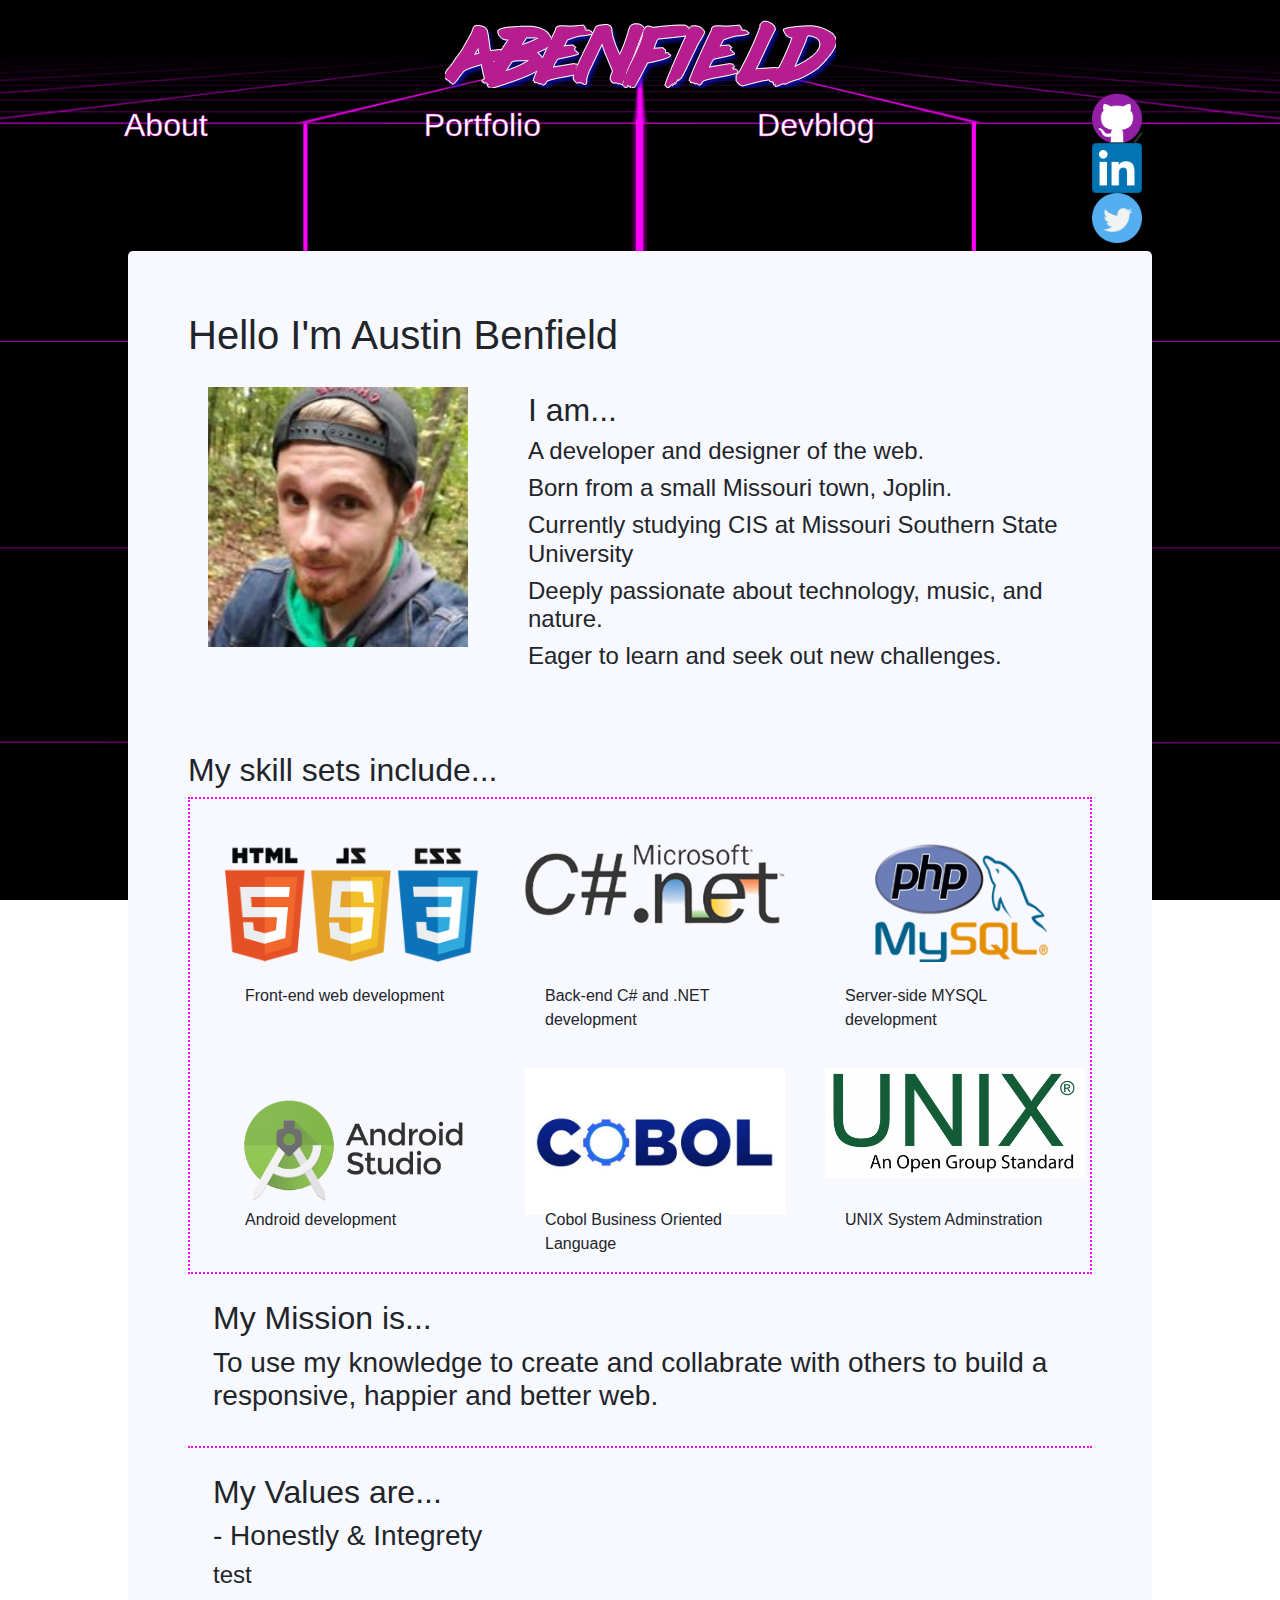
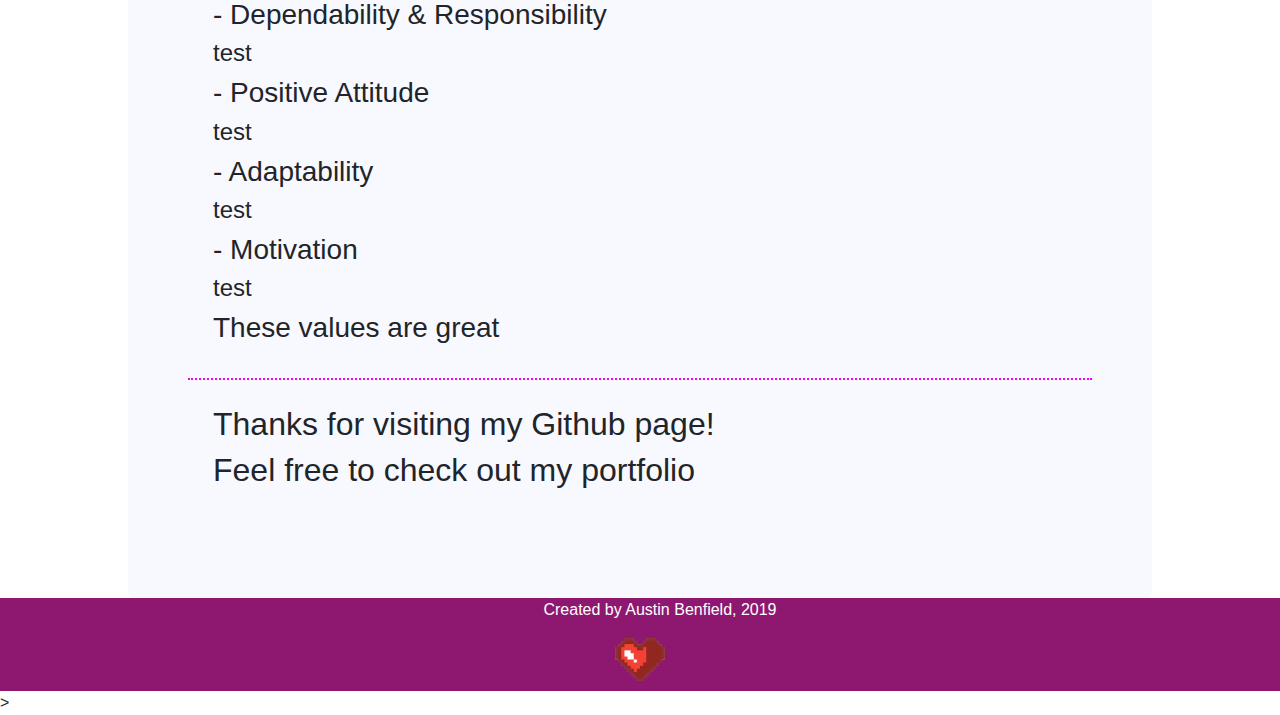
<file: index.html>
<!doctype html>
<!-- Have a look around! -->
<html lang="en">
  <head>
    <!-- Required meta tags -->
    <meta charset="utf-8">
    <meta name="viewport" content="width=device-width, initial-scale=1, shrink-to-fit=no">

    <!-- Bootstrap CSS -->
	<link rel="stylesheet" href="css/bootstrap.min.css">
	<link rel = "stylesheet" href="stylesheet.css">
    <title>abenfield</title>
  </head>
  <body>
  <nav class="navbar navbar-expand-lg transparent flex-column">
    <a class="navbar-brand mx-auto" href="#"><img src="media/logo.png"></a>
    <button class="navbar-toggler" type="button" data-toggle="collapse" data-target="#navbarNav" aria-controls="navbarNav" aria-expanded="false" aria-label="Toggle navigation">
        <span class="navbar-toggler-icon"></span>
    </button>
    <div class="collapse navbar-collapse" id="navbarNav">
        <ul class="navbar-nav">
            <li class="nav-item">
                <a class="nav-link" href="#">About</a>
            </li>
            <li class="nav-item">
                <a class="nav-link" href="portfolio.html">Portfolio</a>
            </li>
            <li class="nav-item">
                <a class="nav-link" href="#">Devblog</a>
            </li>
			<li class ="nav-item social-media">
			<div class = "social-container">
			<img src="media/github.png">
			<img src="media/LinkedIn.png">
			<img src="media/twitter.png">
			</div>

          
        </ul>
    </div>
</nav>

<div class=" h-100 d-flex">
    <div id = "container-bio">
	<div style = "margin-bottom:80px;"id = "short-bio">
      <h1>Hello I'm Austin Benfield</h1>
		<img style = "float:left;" src = "media/me.jpg"/> 
	<br/>
		<h2>I am...</h2>
		<h4>A developer and designer of the web.</h3>
		<h4>Born from a small Missouri town, Joplin.</h3>
		<h4>Currently studying CIS at Missouri Southern State University </h3>
		<h4>Deeply passionate about technology, music, and nature.</h3>
		<h4>Eager to learn and seek out new challenges.
		</div>
						<h2>My skill sets include...</h3>
		<div style = "  border: 2px dotted #FA00FB; padding-top:25px;"class="container">

  <div class="row">
    <div class="col-sm">
 <div class = "icon-set">
		<img src = "media/html.png">
		
		</div>
		<p>Front-end web development</p>
    </div>
    <div class="col-sm">
      <div class = "icon-set">
		<img src = "media/cnet.png">
		
		</div>
		<p>Back-end C# and .NET development</p>
    </div>
    <div class="col-sm">
 <div class = "icon-set">
		<img src = "media/mysql.png">
		
		</div>
		<p>Server-side MYSQL development</p>
    </div>
	    <div class="col-sm">
 <div class = "icon-set">
		<img src = "media/android_studio.png">
		
		</div>
		<p>Android development</p>
    </div>
	 <div class="col-sm">
 <div class = "icon-set">
		<img src = "media/cobol.jpg">
		
		</div>
		<p>Cobol Business Oriented Language</p>
    </div>
	 <div class="col-sm">
 <div class = "icon-set">
		<img src = "media/unix-logo.png">
		
		</div>
		<p>UNIX System Adminstration</p>
    </div>
  </div>
</div>
		<div id = "mission-container" style = "border-bottom: 2px dotted #FA00FB; padding:25px;"> 
	<h2>My Mission is...</h2>	
		<h3>To use my knowledge to create and collabrate with others to build a responsive, happier and better web.</h3>
		</div>
		<div id = "values-container" style = "border-bottom: 2px dotted #FA00FB; padding:25px;">
		<h2>My Values are...</h2>	
		<h3>- Honestly & Integrety
		<h4>test</h4>
		<h3>- Dependability & Responsibility
		<h4>test</h4>
		<h3>- Positive Attitude
		<h4>test</h4>
		<h3>- Adaptability
		<h4>test</h4>
		<h3>- Motivation
		<h4>test</h4>
		<h3>These values are great</h3>
		</div>
		<div id = "closing-container" style = " padding:25px; padding-bottom:40px;">
	<h2>Thanks for visiting my Github page!</h2>
	<h2>Feel free to check out my portfolio</h2>
		</div>
		</div>
		
    </div>
	
</div>


<div class="footer">
  <p>Created by Austin Benfield, 2019</p>
  <img src="media/love.png"/>
</div>



    <!-- Optional JavaScript -->
    <!-- jQuery first, then Popper.js, then Bootstrap JS -->
    <script src="https://code.jquery.com/jquery-3.3.1.slim.min.js" integrity="sha384-q8i/X+965DzO0rT7abK41JStQIAqVgRVzpbzo5smXKp4YfRvH+8abtTE1Pi6jizo" crossorigin="anonymous"></script>
	<script src="https://cdnjs.cloudflare.com/ajax/libs/popper.js/1.14.7/umd/popper.min.js" integrity="sha384-UO2eT0CpHqdSJQ6hJty5KVphtPhzWj9WO1clHTMGa3JDZwrnQq4sF86dIHNDz0W1" crossorigin="anonymous"></script>
	<script src="https://stackpath.bootstrapcdn.com/bootstrap/4.3.1/js/bootstrap.min.js" integrity="sha384-JjSmVgyd0p3pXB1rRibZUAYoIIy6OrQ6VrjIEaFf/nJGzIxFDsf4x0xIM+B07jRM" crossorigin="anonymous"></script>>
  </body>
</html>
</file>
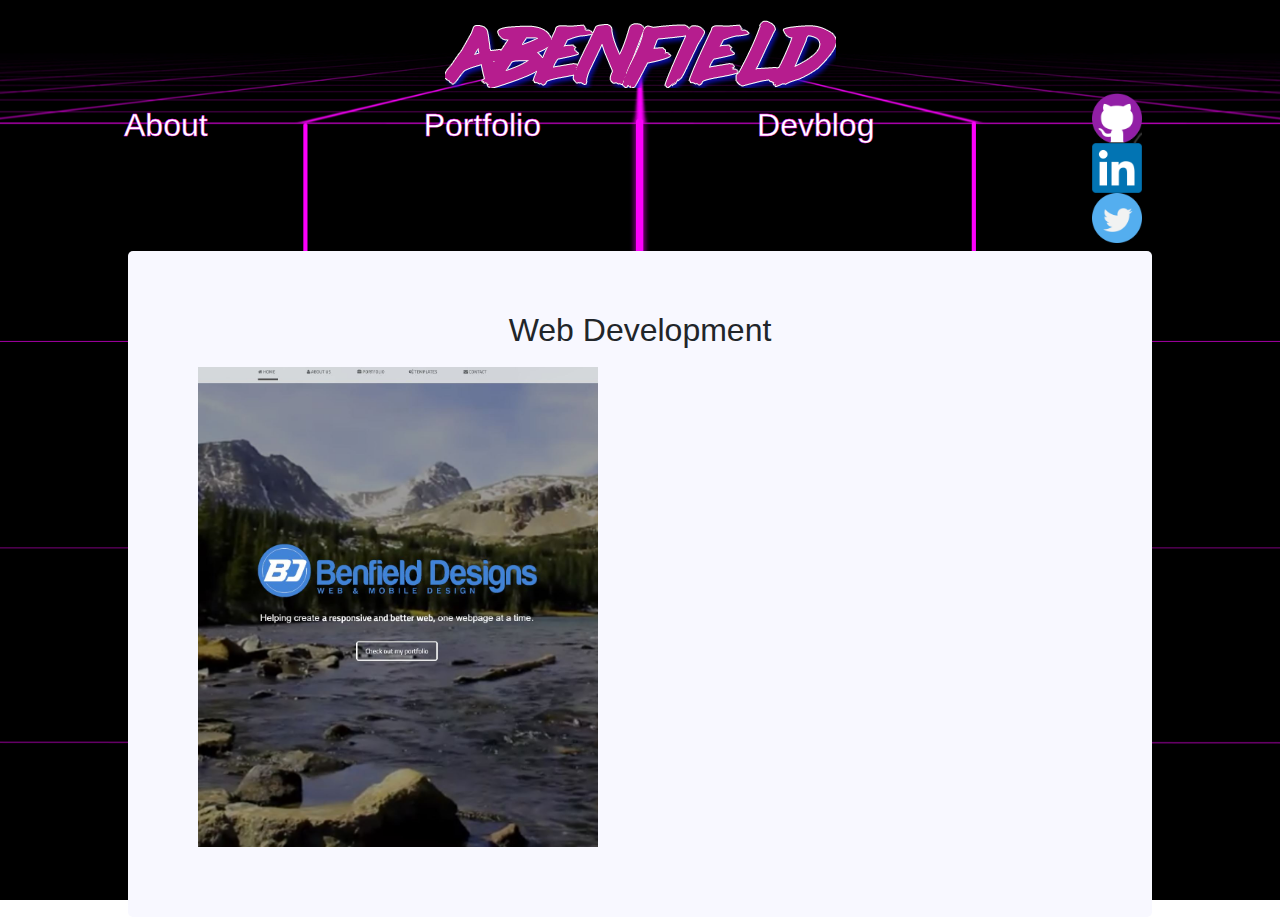
<file: portfolio.html>
<!doctype html>
<!-- Have a look around! -->
<html lang="en">
  <head>
    <!-- Required meta tags -->
    <meta charset="utf-8">
    <meta name="viewport" content="width=device-width, initial-scale=1, shrink-to-fit=no">

    <!-- Bootstrap CSS -->
	<link rel="stylesheet" href="css/bootstrap.min.css">
	<link rel = "stylesheet" href="stylesheet.css">
    <title>abenfield</title>
  </head>
  <body>
  <nav class="navbar navbar-expand-lg transparent flex-column">
    <a class="navbar-brand mx-auto" href="#"><img src="media/logo.png"></a>
    <button class="navbar-toggler" type="button" data-toggle="collapse" data-target="#navbarNav" aria-controls="navbarNav" aria-expanded="false" aria-label="Toggle navigation">
        <span class="navbar-toggler-icon"></span>
    </button>
    <div class="collapse navbar-collapse" id="navbarNav">
        <ul class="navbar-nav">
            <li class="nav-item">
                <a class="nav-link" href="#">About</a>
            </li>
            <li class="nav-item">
                <a class="nav-link" href="#">Portfolio</a>
            </li>
            <li class="nav-item">
                <a class="nav-link" href="#">Devblog</a>
            </li>
			<li class ="nav-item social-media">
			<div class = "social-container">
			<img src="media/github.png">
			<img src="media/LinkedIn.png">
			<img src="media/twitter.png">
			</div>

          
        </ul>
    </div>
</nav>

<div class=" d-flex">
    <div id = "container-bio">


<h2 class = "center">Web Development</h2>
<div class="box" id = "benfield-designs">
 <div class="overlay">
    <div class="text">Hello World</div>
  </div>
</div>




 
</div>
</div>




  
  </body>
</html>
</file>
<file: stylesheet.css>
body { 
  background: url(media/bg.jpg) no-repeat center center fixed; 
  -webkit-background-size: cover;
  -moz-background-size: cover;
  -o-background-size: cover;
  background-size: cover;

}

.logo {
  transform: translateX(-50%);
  left: 50%;
  position: absolute;
}

 .navbar.transparent.navbar-inverse .navbar-inner {
   background: rgba(0,0,0,0.4);
}
.nav-link {
	
	color:white;
	font-size:2em;
	   -webkit-text-stroke-width: .3px;
   -webkit-text-stroke-color: #fd00fc;
}

.navbar-nav li{
		padding-right:100px;
		padding-left:100px;
}
.nav-link:hover {
	color:#d713d6;
}
@keyframes glowing {
  0% { box-shadow: 0 0 -10px #FF00FF; }
  40% { box-shadow: 0 0 20px #FF00FF; }
  60% { box-shadow: 0 0 20px #FF00FF; }
  100% { box-shadow: 0 0 -10px #FF00FF; }
}

#benfield-designs {
 background: url(media/benfielddesigns.jpg);
    background-size:     cover;                      /* <------ */
    background-repeat:   no-repeat;
    background-position: center center;  
	
}
#container-bio {
margin: 0 auto;
	width:80%;
	height:100%;
 border-radius: 5px;
animation: glowing 5000ms infinite;
	background-color:#F8F8FF;
		padding:60px;
}

#container-bio img{
padding:20px;
width:300px;
margin-right:40px;
}

.overlay {
 position: absolute;
  bottom: 0;
  left: 0;
width:100%;
height:20%;
  background: rgba(29, 106, 154, 0.72);
  color: #fff;
  visibility: hidden;
  opacity: 0;
  transition: opacity .2s, visibility .2s;
}

.box:hover .overlay {
 visibility: visible;
  opacity: 0.9;
}


.social-media {
		display:inline;
}

.social-media img{
margin-left:10px;
	width:50px;

}

.footer {

  background-color: #8e186f;
  color: white;
  text-align: center;
}

.footer img {
	width:50px;
	padding-bottom:10px;

}

p{
	margin-left:40px;
}

.icon-set {
	width:250px;
	height:160px;
}


.center {
	text-align:center;
}
.box {
  background-color: grey;
  width: 25em;
  height: 30em;
  float: left;
  transition: transform .2s; /* Animation */

  margin: 10px;
}

.box:hover{
transform: scale(1.2);
  
}


.grow { transition: all .2s ease-in-out; }
.grow:hover {  }
</file>
